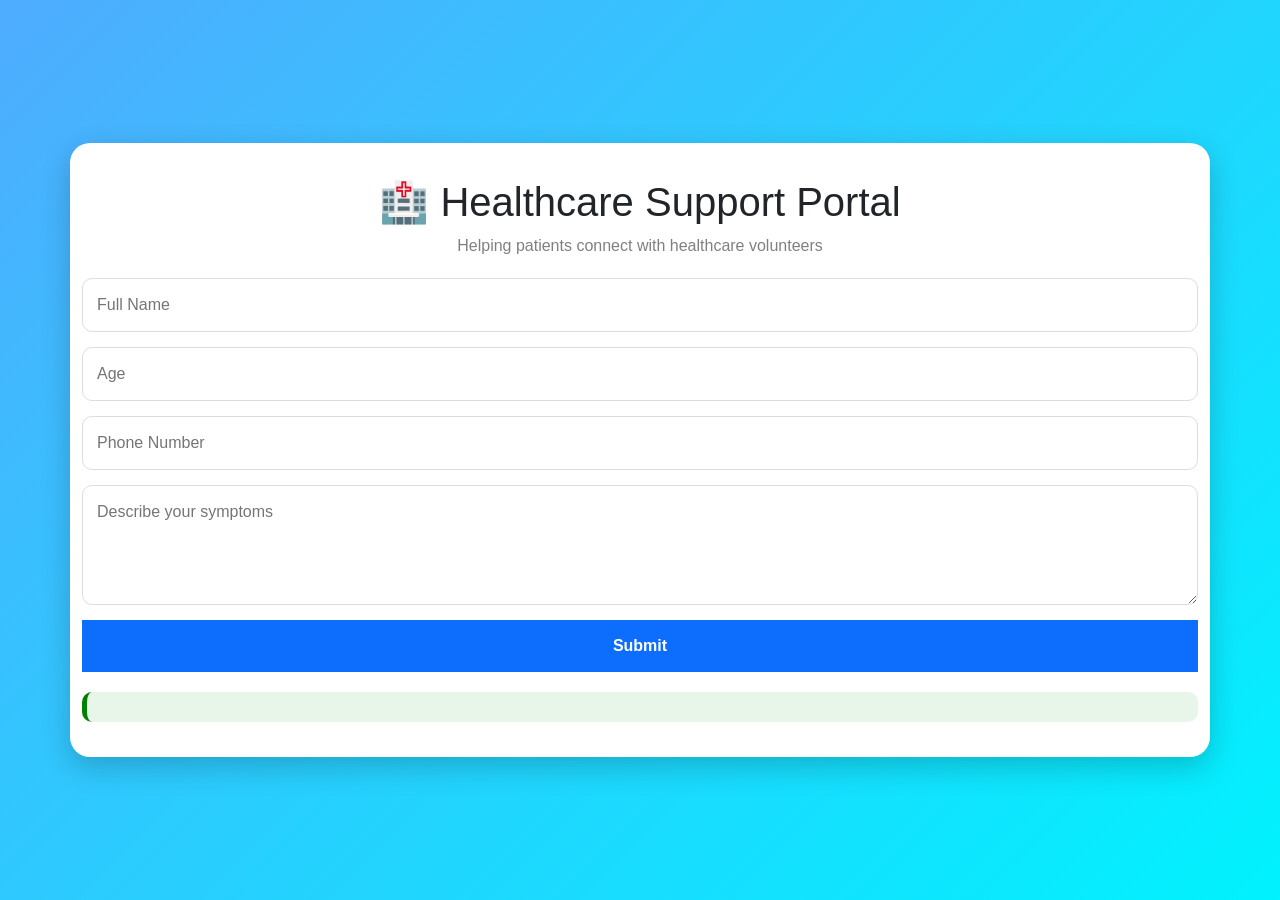
<file: index.html>
<!DOCTYPE html>
<html lang="en">
<head>
    <meta charset="UTF-8">
    <meta name="viewport" content="width=device-width, initial-scale=1.0">
    <title>Healthcare Support Portal</title>
    <link rel="stylesheet" href="style.css">
    <link href="https://cdn.jsdelivr.net/npm/bootstrap@5.3.3/dist/css/bootstrap.min.css" rel="stylesheet">
</head>
<body>

<div class="container">
    <h1>🏥 Healthcare Support Portal</h1>

<p style="text-align:center;margin-bottom:20px;color:gray;">
Helping patients connect with healthcare volunteers
</p>

    <form id="supportForm">
        <input type="text" id="name" placeholder="Full Name" required>

        <input type="number" id="age" placeholder="Age" required>

        <input type="tel" id="phone" placeholder="Phone Number" required>

        <textarea id="symptoms"
            placeholder="Describe your symptoms"
            required></textarea>

        <button type="submit">Submit</button>
    </form>

    <div id="result"></div>
</div>

<script src="script.js"></script>
</body>
</html>
</file>
<file: style.css>
body{
    background: red;
}
*{
    margin:0;
    padding:0;
    box-sizing:border-box;
    font-family:'Segoe UI',sans-serif;
}

body{
    min-height:100vh;
    background:linear-gradient(135deg,#4facfe,#00f2fe);
    display:flex;
    justify-content:center;
    align-items:center;
    padding:20px;
}

.container{
    width:100%;
    max-width:700px;
    background:white;
    padding:35px;
    border-radius:20px;
    box-shadow:0 10px 30px rgba(0,0,0,0.2);
}

h1{
    text-align:center;
    color:#0d6efd;
    margin-bottom:25px;
}

form{
    display:flex;
    flex-direction:column;
    gap:15px;
}

input,
textarea{
    width:100%;
    padding:14px;
    border:1px solid #ddd;
    border-radius:10px;
    font-size:16px;
    transition:0.3s;
}

input:focus,
textarea:focus{
    outline:none;
    border-color:#0d6efd;
    box-shadow:0 0 10px rgba(13,110,253,0.3);
}

textarea{
    min-height:120px;
    resize:none;
}

button{
    background:#0d6efd;
    color:white;
    border:none;
    padding:14px;
    border-radius:10px;
    font-size:17px;
    font-weight:bold;
    cursor:pointer;
    transition:0.3s;
}

button:hover{
    transform:translateY(-2px);
    background:#0b5ed7;
}

#result{
    margin-top:20px;
    padding:15px;
    background:#e8f5e9;
    border-left:5px solid green;
    border-radius:10px;
}
</file>
